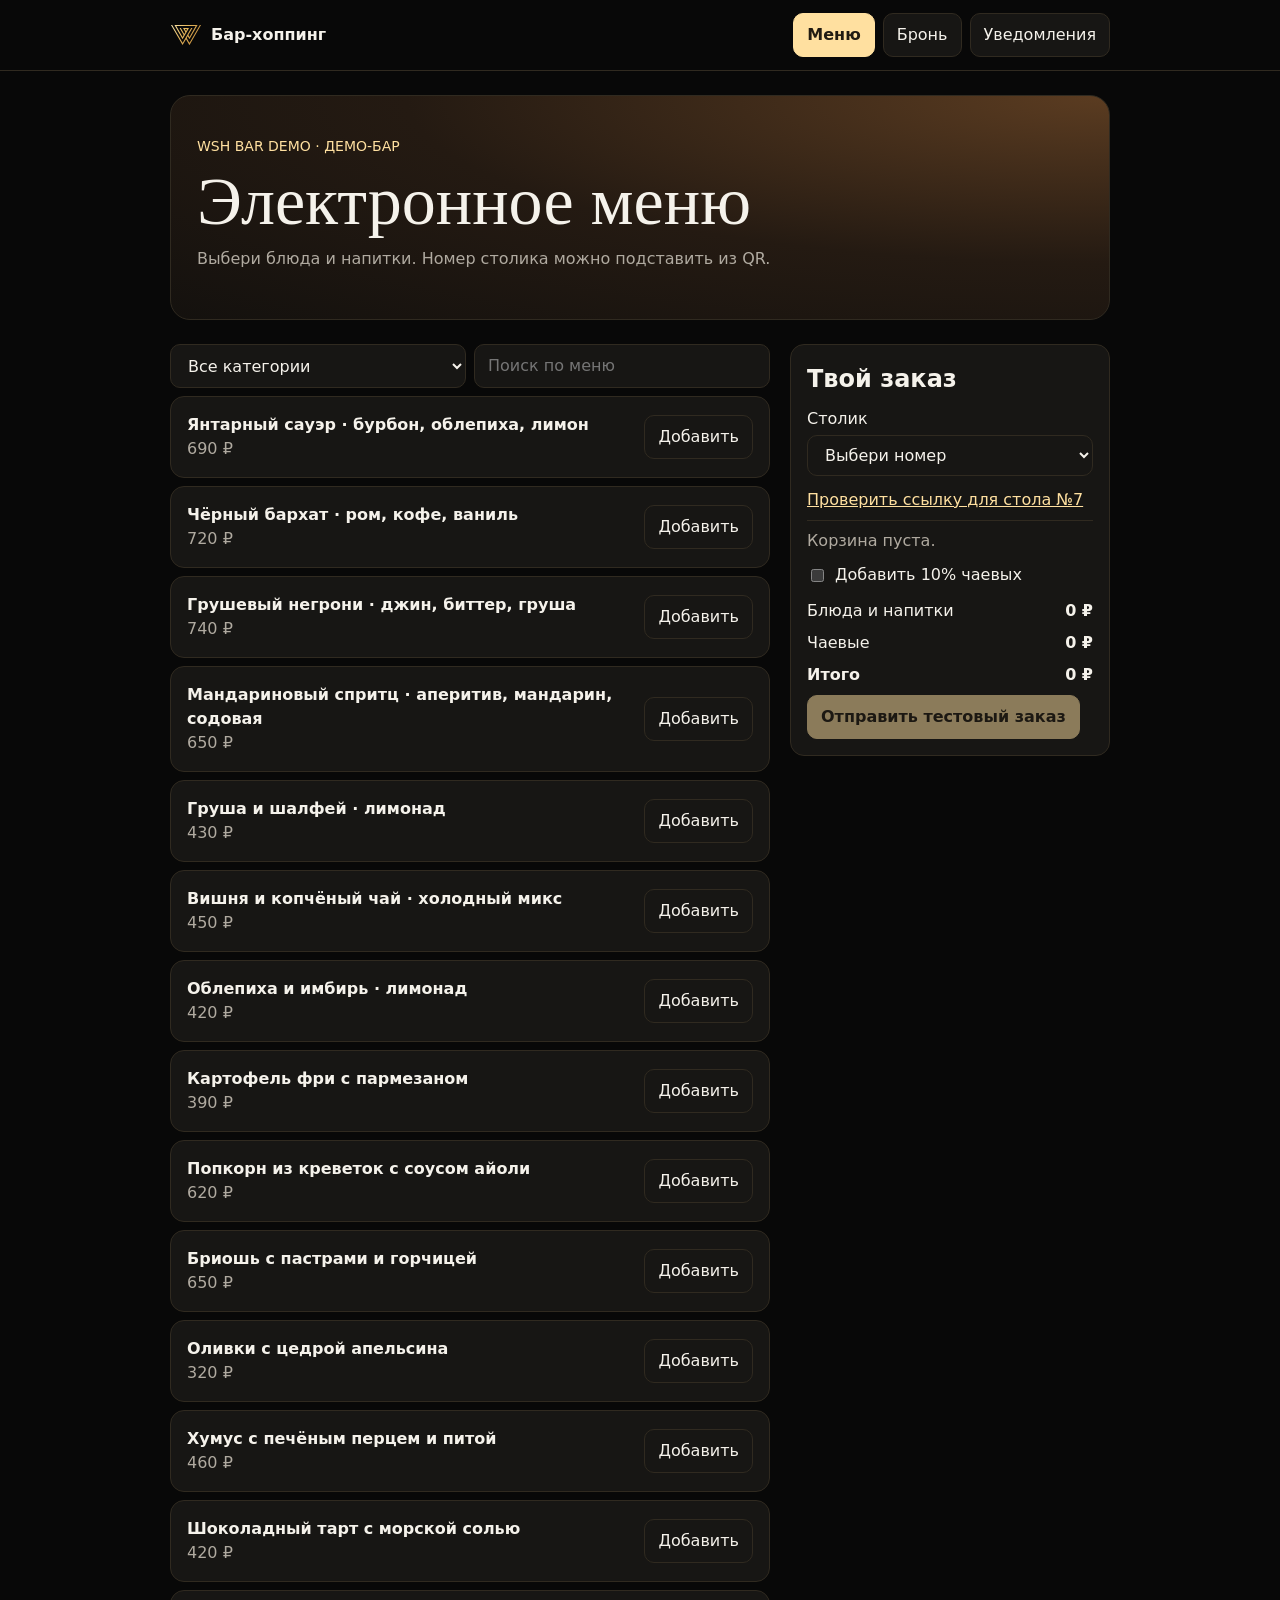
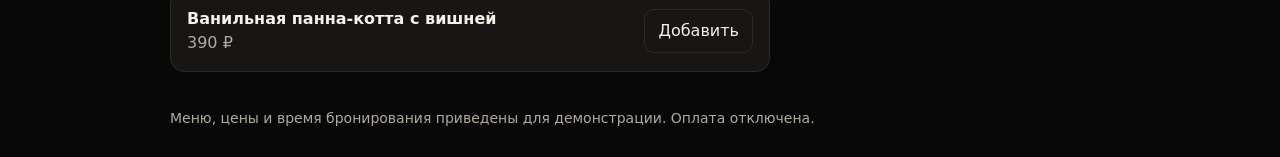
<file: menu.html>
<!doctype html>
<html lang="ru"><head><meta charset="utf-8"><meta name="viewport" content="width=device-width, initial-scale=1"><title>WSH BAR DEMO · Электронное меню</title>
<style>
:root{color-scheme:dark;--bg:#080808;--panel:#171614;--line:#302a20;--text:#f5f2eb;--muted:#b0aaa0;--lime:#ffe0a0}*{box-sizing:border-box}body{margin:0;background:var(--bg);color:var(--text);font:16px/1.5 system-ui,sans-serif}main,header>div{max-width:980px;margin:auto;padding:0 20px}header{border-bottom:1px solid var(--line)}header>div{display:flex;align-items:center;justify-content:space-between;gap:12px;min-height:70px;flex-wrap:wrap;padding-block:10px}a.brand{display:inline-flex;gap:9px;align-items:center;color:inherit;text-decoration:none;font-weight:720}nav,.actions{display:flex;gap:8px;flex-wrap:wrap}button,select,input{font:inherit;color:inherit;background:var(--panel);border:1px solid var(--line);border-radius:10px;padding:9px 13px}button{cursor:pointer;min-height:44px}button:hover,button:focus-visible{border-color:var(--lime)}button.active,.primary{background:var(--lime);color:#211b12;border-color:var(--lime);font-weight:700}button:disabled{opacity:.5;cursor:default}.hero{padding:38px 26px;margin:24px 0;border:1px solid var(--line);border-radius:20px;background:radial-gradient(ellipse at top right,#5b3c21,#241a12 53%,#14110e)}h1{font:clamp(38px,8vw,68px)/1 Georgia,serif;margin:9px 0 12px}h2,h3,p{margin:0 0 10px}.muted,small{color:var(--muted)}.tag{font-size:14px;color:var(--lime)}.layout{display:grid;grid-template-columns:minmax(0,1fr) minmax(270px,320px);gap:20px;align-items:start}.panel,.item{background:var(--panel);border:1px solid var(--line);padding:16px;border-radius:14px}.item{display:flex;gap:12px;align-items:center;justify-content:space-between;margin:8px 0}.name{font-weight:650}.item button{flex:none}.menu-controls{display:grid;grid-template-columns:1fr 1fr;gap:8px}.menu-controls>*{min-width:0;width:100%}label{display:grid;gap:4px;margin-bottom:12px}input,select{width:100%;min-width:0}input[type=checkbox]{width:auto}.check{display:flex;align-items:center;gap:8px}.line{display:flex;justify-content:space-between;align-items:center;gap:10px;margin:8px 0}.qty{display:flex;align-items:center;gap:6px}.qty button{padding:5px 10px}.notice{padding:12px 14px;background:#2d2112;border-radius:10px;margin:12px 0;color:var(--lime)}[hidden]{display:none!important}.cards{display:grid;grid-template-columns:repeat(auto-fit,minmax(220px,1fr));gap:12px}.compact{max-width:540px}.two{display:grid;grid-template-columns:1fr 1fr;gap:12px}footer{margin:28px 0;color:var(--muted);font-size:14px}hr{border:0;border-top:1px solid var(--line)}@media(max-width:690px){.layout{grid-template-columns:1fr}header>div{justify-content:center}.hero{padding:24px 18px}main{padding:0 14px}}
</style></head><body>
<header><div><a class="brand" href="./index.html"><img src="./wsh-mark.svg" width="32" height="32" alt=""> Бар-хоппинг</a><nav aria-label="Разделы"><button data-view="menu" class="active">Меню</button><button data-view="booking">Бронь</button><button data-view="staff">Уведомления</button></nav></div></header>
<main>
<div class="hero"><span class="tag">WSH BAR DEMO · ДЕМО-БАР</span><h1 id="title">Электронное меню</h1><p class="muted" id="subtitle">Выбери блюда и напитки. Номер столика можно подставить из QR.</p></div>
<section id="menu" class="layout">
<div><div class="menu-controls"><select id="category" aria-label="Категория"></select><input id="search" type="search" placeholder="Поиск по меню" aria-label="Поиск по меню"></div><div id="items"></div></div>
<form class="panel" id="order"><h2>Твой заказ</h2><label>Столик<select id="table" required></select></label><a href="?table=7" id="qr" style="color:var(--lime)">Проверить ссылку для стола №7</a><hr><div id="cart"></div><label class="check"><input id="tip" type="checkbox"> Добавить 10% чаевых</label><div class="line"><span>Блюда и напитки</span><b id="subtotal"></b></div><div class="line"><span>Чаевые</span><b id="tips"></b></div><div class="line"><strong>Итого</strong><strong id="total"></strong></div><button class="primary" id="send">Отправить тестовый заказ</button><p id="order-result" role="status" class="notice" hidden></p></form>
</section>
<section id="booking" hidden><form class="panel compact" id="reserve"><h2>Заявка на столик</h2><p class="muted">Время московское. В демо можно проверить отправку заявки администратору.</p><div class="two"><label>Дата<input id="date" type="date" required></label><label>Время<select id="time" required></select></label></div><label>Гостей<input id="guests" type="number" value="2" min="1" max="12" required></label><button class="primary">Отправить тестовую заявку</button><p id="booking-result" role="status" class="notice" hidden></p></form></section>
<section id="staff" hidden><h2>Уведомления персонала</h2><p class="muted">Тестовые карточки в этом браузере. Реальные сообщения в Telegram здесь не отправляются.</p><div class="cards" id="queue"></div></section>
<footer>Меню, цены и время бронирования приведены для демонстрации. Оплата отключена.</footer>
</main>
<script id="catalog" type="application/json">{"Коктейли":{"Янтарный сауэр · бурбон, облепиха, лимон":690,"Чёрный бархат · ром, кофе, ваниль":720,"Грушевый негрони · джин, биттер, груша":740,"Мандариновый спритц · аперитив, мандарин, содовая":650},"Без алкоголя":{"Груша и шалфей · лимонад":430,"Вишня и копчёный чай · холодный микс":450,"Облепиха и имбирь · лимонад":420},"Закуски":{"Картофель фри с пармезаном":390,"Попкорн из креветок с соусом айоли":620,"Бриошь с пастрами и горчицей":650,"Оливки с цедрой апельсина":320,"Хумус с печёным перцем и питой":460},"Десерты":{"Шоколадный тарт с морской солью":420,"Ванильная панна-котта с вишней":390}}</script>
<script>
const byId = id => document.getElementById(id);
const make = (tag, text, className) => {
  const element = document.createElement(tag);
  if (text !== undefined) element.textContent = text;
  if (className) element.className = className;
  return element;
};
const money = amount => Number(amount).toLocaleString('ru-RU') + ' ₽';
const catalog = JSON.parse(byId('catalog').textContent);
const groups = { ...catalog };
const products = Object.entries(groups).flatMap(([category, entries]) =>
  Object.entries(entries).map(([name, price]) => ({category, name, price})));
const category = byId('category'), table = byId('table'), cart = new Map();
category.add(new Option('Все категории',''));
for (const name of Object.keys(groups)) category.add(new Option(name,name));
category.value = '';
table.add(new Option('Выбери номер',''));
for (let n = 1; n <= 30; n++) table.add(new Option('Столик №' + n,n));
const qrTable = new URLSearchParams(location.search).get('table');
if (/^(?:[1-9]|[12][0-9]|30)$/.test(qrTable ?? '')) table.value = qrTable;
let cards = [];
try {
  const saved = JSON.parse(localStorage.getItem('amber-hour-demo-cards-v1') || '[]');
  if (Array.isArray(saved)) cards = saved;
} catch {}
function addCards(entries) {
  cards = [...entries, ...cards].slice(0, 90);
  try { localStorage.setItem('fenix-demo-cards-v1', JSON.stringify(cards)); } catch {}
  showQueue();
}
function showQueue() {
  byId('queue').replaceChildren(...cards.map(card => {
    const item = make('article',undefined,'panel');
    item.append(make('h3',card.role),make('p',card.heading));
    for (const line of card.lines) item.append(make('div',line,'muted'));
    return item;
  }));
  if (!cards.length) byId('queue').append(make('p','Пока нет тестовых заявок.','muted'));
}
function showItems() {
  const search = byId('search').value.trim().toLocaleLowerCase('ru');
  const items = products.filter(item => (!category.value || item.category === category.value)
    && item.name.toLocaleLowerCase('ru').includes(search));
  byId('items').replaceChildren(...items.map(item => {
    const row = make('article',undefined,'item'), desc = make('div');
    const button = make('button','Добавить');
    button.setAttribute('aria-label','Добавить: ' + item.name);
    button.onclick = () => setQuantity(item,(cart.get(item) || 0) + 1);
    desc.append(make('div',item.name,'name'),make('div',money(item.price),'muted'));
    row.append(desc,button);
    return row;
  }));
  if (!items.length) byId('items').append(make('p','Подходящих позиций нет.','muted'));
}
function setQuantity(item, count) {
  if (count === 0) cart.delete(item);
  else cart.set(item,Math.min(30,count));
  byId('order-result').hidden = true;
  showCart();
}
function totals() {
  const subtotal = [...cart].reduce((sum,[item,qty]) => sum + item.price * qty, 0);
  const tips = byId('tip').checked ? Math.round(subtotal * .1) : 0;
  return {subtotal,tips,total:subtotal + tips};
}
function showCart() {
  byId('cart').replaceChildren();
  if (!cart.size) byId('cart').append(make('p','Корзина пуста.','muted'));
  for (const [item,qty] of cart) {
    const row = make('div',undefined,'line'), controls = make('div',undefined,'qty');
    const minus = make('button','−'), plus = make('button','+');
    minus.type = plus.type = 'button';
    minus.setAttribute('aria-label','Убрать: ' + item.name);
    plus.setAttribute('aria-label','Добавить: ' + item.name);
    minus.onclick = () => setQuantity(item,qty-1);
    plus.onclick = () => setQuantity(item,qty+1);
    plus.disabled = qty >= 30;
    controls.append(minus,make('span',qty),plus);
    row.append(make('span',item.name),controls);
    byId('cart').append(row);
  }
  for (const [key,value] of Object.entries(totals())) byId(key).textContent = money(value);
  byId('send').disabled = !cart.size;
}
function notice(id,text) {
  byId(id).hidden = false;
  byId(id).textContent = text;
}
function reference() {
  return Array.from(crypto.getRandomValues(new Uint8Array(4)), byte => byte.toString(16).padStart(2,'0')).join('').toUpperCase();
}
byId('order').onsubmit = event => {
  event.preventDefault();
  if (!cart.size || !table.value) return;
  const heading = 'Заказ ' + reference() + ' · стол №' + table.value;
  const lines = [...cart].map(([item,qty]) => ({bar:['Коктейли','Без алкоголя'].includes(item.category),text:item.name + ' × ' + qty + ' · ' + money(item.price*qty)}));
  const sum = totals();
  const deliveries = [{role:'Официант',heading,lines:[...lines.map(line => line.text),'Заказ ' + money(sum.subtotal) + ' · чаевые ' + money(sum.tips),'Итого ' + money(sum.total)]}];
  for (const [role,isBar] of [['Бар',true],['Кухня',false]]) {
    const stationLines = lines.filter(line => line.bar === isBar).map(line => line.text);
    if (stationLines.length) deliveries.push({role,heading,lines:stationLines});
  }
  addCards(deliveries);
  cart.clear();
  byId('tip').checked = false;
  showCart();
  notice('order-result',heading + '. Созданы карточки: ' + deliveries.map(entry => entry.role.toLowerCase()).join(', ') + '.');
};
const dayTime = new Intl.DateTimeFormat('sv-SE',{timeZone:'Europe/Moscow',year:'numeric',month:'2-digit',day:'2-digit',hour:'2-digit',minute:'2-digit'});
const now = () => dayTime.format(new Date()).split(' ');
const date = byId('date'), time = byId('time');
function showTimes() {
  const [today,current] = now();
  date.min = today;
  const previous = time.value;
  time.replaceChildren(new Option('Выбери время',''));
  for (let minutes = 12*60; minutes <= 22*60; minutes += 30) {
    const slot = String(Math.floor(minutes/60)).padStart(2,'0') + ':' + String(minutes%60).padStart(2,'0');
    if (date.value > today || (date.value === today && slot > current)) time.add(new Option(slot,slot));
  }
  if ([...time.options].some(option => option.value === previous)) time.value = previous;
}
date.value = now()[0];
date.oninput = showTimes;
byId('reserve').onsubmit = event => {
  event.preventDefault();
  showTimes();
  if (!event.currentTarget.reportValidity()) return;
  const guests = Number(byId('guests').value);
  const heading = 'Заявка ' + reference();
  addCards([{role:'Администратор',heading,lines:[date.value.split('-').reverse().join('.') + ' · ' + time.value + ' (МСК)','Гостей: ' + guests,'Ожидает подтверждения']}]);
  notice('booking-result',heading + ' создана в демо. Ожидает подтверждения.');
};
const views = {
  menu:['Электронное меню','Выбери блюда и напитки. Номер столика можно подставить из QR.'],
  booking:['Забронировать столик','Выбери дату, время и число гостей.'],
  staff:['Заказы и бронь','Проверь маршрутизацию тестовых заявок.']
};
function showView(view) {
  for (const name of Object.keys(views)) byId(name).hidden = name !== view;
  for (const button of document.querySelectorAll('[data-view]')) {
    const selected = button.dataset.view === view;
    button.classList.toggle('active',selected);
    button.setAttribute('aria-pressed',selected);
  }
  [byId('title').textContent,byId('subtitle').textContent] = views[view];
  if (view === 'booking') showTimes();
}
for (const button of document.querySelectorAll('[data-view]')) button.onclick = () => showView(button.dataset.view);
category.onchange = showItems;
byId('search').oninput = showItems;
byId('tip').onchange = showCart;
showItems();
showCart();
showQueue();
showView(new URLSearchParams(location.search).get('view') === 'booking' ? 'booking' : 'menu');
window.Telegram?.WebApp?.ready();

</script></body></html>
</file>
